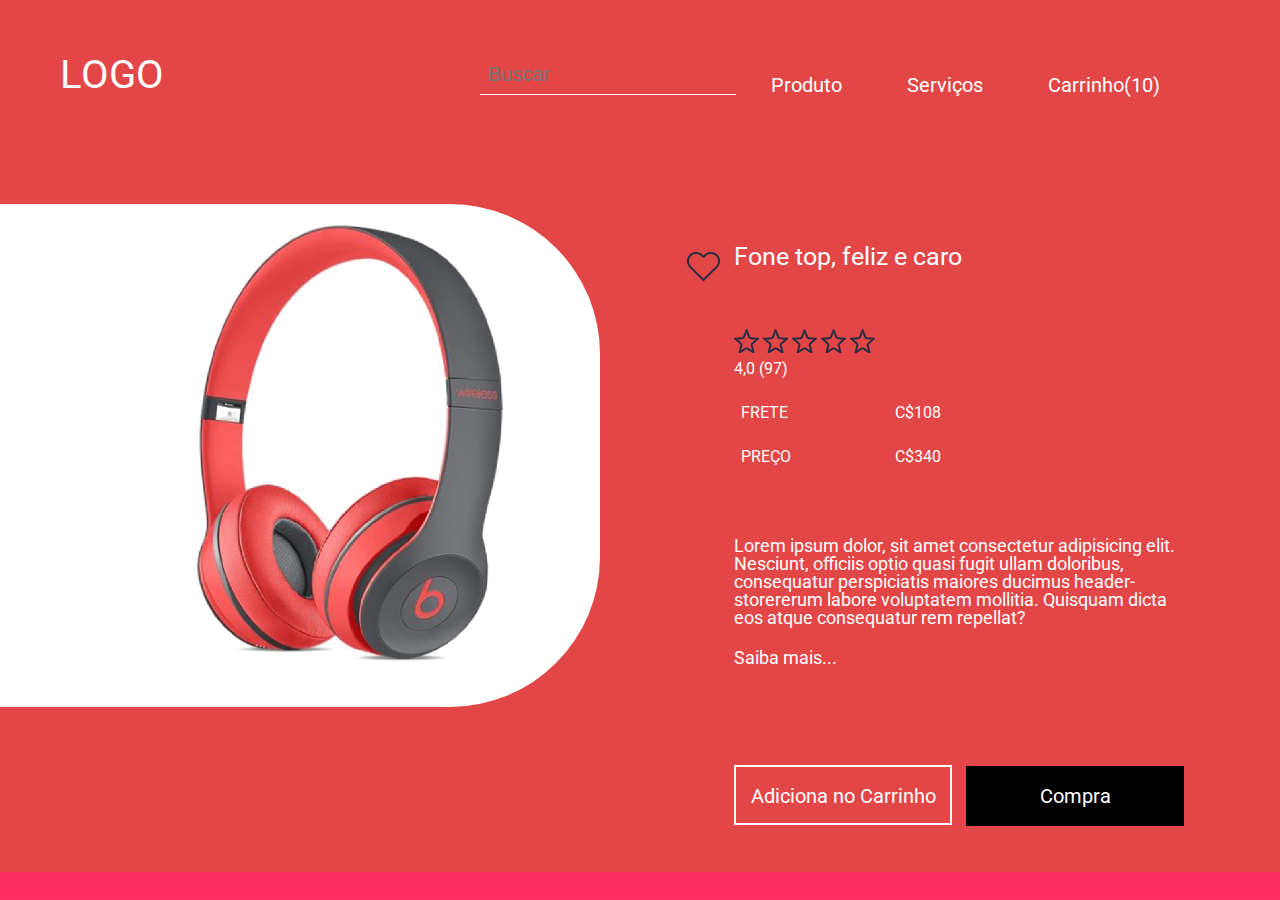
<file: index.html>
<!DOCTYPE html>
<html>

<head>
  <meta charset="utf-8" />
  <meta name="viewport" content="width=device-widthç[] initial-scale=1" />
  <link rel="stylesheet" href="css/reset.css" />
  <link href="https://fonts.googleapis.com/css?family=Roboto:300,400,700&display=swap" rel="stylesheet" />
  <link rel="stylesheet" href="./css/body.css" />
  <link rel="stylesheet" href="./css/container-store.css" />
  <link rel="stylesheet" href="./css/header-store.css" />
  <link rel="stylesheet" href="./css/input-search.css" />
  <link rel="stylesheet" href="./css/photo-product.css" />
  <link rel="stylesheet" href="./css/description-list-store.css" />
  <link rel="stylesheet" href="./css/wrap-product.css" />
  <link rel="stylesheet" href="./css/button-store.css" />
  <link rel="stylesheet" href="./comprar.html" />
  <title>Store</title>
</head>

<body class="body-background">
  <div class="container-store">
    <header class="header-store">
      <h1 class="hearder-h1">Logo</h1>
      <nav class="header-navigation">
        <form class="input-search">
          <input class="content" type="search" placeholder="Buscar" /><!-----
          ---><input class="search-icon -search -active" type="image" src="img/search.svg" /><!--
            --><input class="search-icon -close" type="image" src="img/close.svg" />
        </form>

        <ul class="form-anchor" id="menu">
          <li class="item -menu">
            <a class="hamburger-menu" href="#menu">menu</a>
          </li>
          <li class="item"><a class="header-navigation-anchor" href="http://google.com.br">Produto</a></li>
          <li class="item"><a class="header-navigation-anchor" href="http://google.com.br">Serviços</a></li>
          <li class="item"><a id="sumCarrinho" class="header-navigation-anchor last" href="http://google.com.br">Carrinho(10)</a></li>
          
        </ul>
      </nav>
    </header>
    <figure class="photo-product">
      <img class="image-size" src="img/fone.png" alt="Fone de ouvido" />
    </figure>
    <section class="wrap-product">
      <dl class="description-list-store">
        <dt class="title">Fone top, feliz e caro</dt>
        <dd class="coracao">
          <img class="coracao-size" src="img/heart.png" alt="like" />
          <img class="coracao-size -active" - src="img/heart-active.png" alt="like" />
        </dd>
        <ol>
          <li class="star">
            <img class="-star" src="img/star.png" alt="Estrela" />
            <img class="-star -active" src="img/star-active.png" alt="Estrela" />
          </li>
          <li class="star">
            <img class="-star" src="img/star.png" alt="Estrela" />
            <img class="-star -active" src="img/star-active.png" alt="Estrela" />
          </li>
          <li class="star">
            <img class="-star" src="img/star.png" alt="Estrela" />
            <img class="-star -active" src="img/star-active.png" alt="Estrela" />
          </li>
          <li class="star">
            <img class="-star" src="img/star.png" alt="Estrela" />
            <img class="-star -active" src="img/star-active.png" alt="Estrela" />
          </li>
          <li class="star">
            <img class="-star" src="img/star.png" alt="Estrela" />
            <img class="-star -active" src="img/star-active.png" alt="Estrela" />
          </li>
        </ol>
        <dd class="item -number">4,0 (97)</dd>
        <dd class="item -info">
          <strong class="constrast"> Frete</strong> C$108
        </dd>
        <dd class="item -info -last">
          <strong class="constrast">Preço</strong> C$340
        </dd>
        <dd class="text">
          Lorem ipsum dolor, sit amet consectetur adipisicing elit. Nesciunt,
          officiis optio quasi fugit ullam doloribus, consequatur perspiciatis
          maiores ducimus header-storererum labore voluptatem mollitia.
          Quisquam dicta eos atque consequatur rem repellat?
        </dd>
        <dd class=" more">
          <a class="action">Saiba mais...</a>
        </dd>
      </dl>
      <div class="buttons">
        <button class="button-store -second">
          Adiciona no Carrinho
        </button>
        <a class="button-store" href="./comprar.html">Compra</a>
      </div>
    </section>
  </div>
  <script src="js/header-store.js"></script>
  <script src="js/input-search.js"></script>
  <script src="js/description-list-store.js"></script>
  <script src="js/home.js"></script>
</body>

</html>
</file>
<file: css/body.css>
html,
body {
  height: 100%;
}
.body-background {
  background-color: #252a34;
  background-image: linear-gradient(to top, #ff2e63, #252a34);
}


@media(max-width: 345px){
  body{
    overflow-x: hidden;
  }
}
</file>
<file: css/container-store.css>
.container-store {
  box-sizing: border-box;
  background-color: #e24647;
  width: 90%;
  max-width: 1330px;
  padding: 55px 60px 165px 0;
  position: absolute;
  left: 50%;
  top: 50%;
  transform: translateX(-50%) translateY(-50%);
}

@media (max-width: 1388px), (max-height: 765px) {
  .container-store {
    position: static;
    transform: none;
    width: 100%;
    max-width: 100%;
  }
}

@media (max-width: 1235px) {
  .container-store {
    padding-right: 0;
  }
}

@media (max-height: 765px) {
  .container-store {
    max-width: 1330px;
    margin-left: auto;
    margin-right: auto;
  }
}
</file>
<file: css/header-store.css>
.header-store {
  color: #fff;
  overflow: hidden;
  padding-left: 60px;
  cursor: pointer;
  margin-bottom: 100px;
}

.header-store > .hearder-h1 {
  font-size: 40px;
  font-family: "Roboto", "Gill Sans", "Gill Sans MT", Calibri, "Trebuchet MS",
    sans-serif;
  float: left;
  text-transform: uppercase;
}

.header-store > .header-navigation {
  font-family: "Roboto", "Segoe UI", Tahoma, Geneva, Verdana, sans-serif;
  font-size: 20px;
  float: right;
}

.header-store .form-anchor{
  display: inline-block;
}


.header-store .form-anchor > .item {
  display: inline-block;
}

.header-store .form-anchor > .item.-menu {
  display: none;
}


.header-navigation .header-navigation-anchor {
  display: inline-block;
  text-decoration: none;
  margin-right: 60px;
  color: #fff;
  padding-bottom: 8px;
  border-bottom: 1px solid transparent;
  position: relative;
}

.header-navigation-anchor:after {
  content: "";
  height: 1px;
  width: 100%;
  background-color: #fff;
  position: absolute;
  bottom: 0px;
  left: 0px;
  transform: scaleX(0);
  transition: transform 200ms linear;
  transform-origin: center left;
}

.header-navigation-anchor:hover:after {
  transform: scale(1);
}

.header-navigation-anchor .last {
  margin-right: 0;
  text-decoration: none;
}

@media (max-width: 1235px) {
  .header-store > .hearder-h1 {
    float: none;
    text-align: center;
    margin-bottom: 20px;
  }
}



  @media (max-width: 1235px) {
    .header-store {
      padding-left: 0;
      margin-bottom: 50px;
    }


  .header-store > .header-navigation {
    float: none;
    text-align: center;
  }
}

@media (max-width: 530px) {
  .header-navigation .header-navigation-anchor {
    margin-right: 30px;
  }
  .header-navigation-anchor.last {
    margin-right: 0;
  }
}

@media (max-width: 345px) {

  .header-store .form-anchor > .item.-menu{
    display: block;
    background: url(../img/hamburger-menu.svg)  rgba(255, 255, 255, 1) center no-repeat;
    width: 40px;
    height: 40px;
    background-position: center;
    text-indent: -9999px;
    position: absolute;
    top: 0;
    left: 0;
    transform: translateX(-100%);
    transition: transform 385ms 100ms linear;
  }

  .header-navigation .header-navigation-anchor{
    color: #000;
  }

  .header-store .form-anchor {
    background-color: rgba(255, 255, 255, 1);
    position: absolute;
    top: 0;
    right: 0;
    width: 100vw;
    height: 10vh;
    padding: 40px 0 10px;
    transform: translateX(100%);
    transition: transform 250ms linear;
  }

  .header-store .form-anchor.-active{
    transform: translateX(0);
  }


  .header-store .form-anchor.-active .item.-menu{
    background-image: url(../img/close.svg);
    margin-left: 5px;
    background-size: 80%;
    transform: translateX(0);
    transition: none;
  }

  .header-store .form-anchor > .item{
    display: block;
    
  }
}
</file>
<file: css/input-search.css>
.input-search {
  display: inline-block;
}

.input-search > .content {
  background: transparent;
  border: none;
  border-bottom: 1px solid #fff;
  color: inherit;
  font-family: arial, "Roboto", sans-serif;
  font-size: 20px;
  padding: 8px;
  width: 256px;
  margin-right: 30px;
  vertical-align: bottom;
}

.input-search > .search-icon {
  display: none;
}

.input-search > .content ::placeholder {
  color: inherit;
}

@media (max-width: 815px) {
  .input-search {
    position: absolute;
    transform: translateX( calc(-102% + 40px));
    transition: cubic-bezier(0.79, 0.14, 0.15, 0.86) 300ms;
    top: 0;
    left: 0;
    
  }

  .input-search.-active {
    transform: translateX(0);
    transition: cubic-bezier(0.79, 0.14, 0.15, 0.86) 300ms;
  }

  .input-search > .content {
    background-color: #fff;
    color: #000000;
    margin-right: 0;
    vertical-align: middle;
  }

  .input-search > .search-icon {
    display: none;
    vertical-align: middle;
    background-color: #fff;
    box-sizing: border-box;
    width: 40px;
    height: 40px;
    padding: 6px;
  }

  .input-search> .search-icon.-active{
    display: inline-block;
  }

}

@media(max-width: 340px){
  .input-search > .content{
    width: 70vw;
  }
}
</file>
<file: css/photo-product.css>
.photo-product {
  display: inline-block;
  vertical-align: middle;
  background-color: #fff;
  border-top-right-radius: 150px;
  border-bottom-right-radius: 150px;
  margin-right: 130px;
  padding-left: 100px;
}


.photo-product::before{
  content: "";
  background-color: rgb(255, 255, 255);
  left: 0;
  position: absolute;
  height: 57.70%;
  width: 100vw;
  z-index: -1;
  transform: translateX(-100%);
  box-shadow: inset 0 0 39px 0 rgba(50, 50, 50, 0.36);

  

}

.photo-product > .image-size {
  width: 500px;
  height: 500px;
}

@media (max-width: 1250px) {
  .photo-product {
    margin-right:  65px;
}

@media (max-width: 1235px){
  .photo-product{
    float: static;
    display: block;
    padding-left: 0;
    border-radius: 0;
    text-align: center;
    margin-left: auto;
    margin-right: auto;
    margin-bottom: 40px;
  }

}

@media (max-width: 560px) {
  .photo-product,.photo-product > .image-size{
    height: auto;
  }
  .photo-product > .image-size{
    width: 100%;
  }
  
}
</file>
<file: css/description-list-store.css>
.description-list-store {
  color: rgb(255, 255, 255);
  font-family: "Roboto", sans-serif;
  text-decoration: none;
}

.description-list-store > .title {
  font-size: 25px;
  margin-bottom: 60px;
}

.description-list-store .coracao {
  position: absolute;
  top: 8px;
  left: -47px;
  cursor: pointer;
}

.description-list-store .coracao-size {
  transition: transform 100ms linear;
}

.description-list-store .coracao-size.-active {
  display: none;
}

.description-list-store > .coracao.-active .coracao-size {
  display: none;
}

.description-list-store > .coracao.-active .coracao-size.-active {
  display: block;
}

.coracao-size:hover {
  transform: scale(1.33);
}

.description-list-store > .item {
  margin-bottom: 28px;
  width: 150px;
}

.description-list-store > .item + .item {
  margin-left: 7px;
}

.description-list-store .star {
  cursor: pointer;
  display: inline-block;
}

.description-list-store .star > .-star {
  margin-bottom: 5px;
}

.star:hover {
  transition: transform 100ms linear;
  transform: scale(1.23);
}

.description-list-store .star > .-star.-active {
  display: none;
}

.description-list-store .star.-active > .-star {
  display: none;
}

.description-list-store .star.-active > .-active {
  display: block;
}

.description-list-store > .item.-info {
  width: 200px;
  text-align: right;
}

.description-list-store > .item.-info.-last {
  margin-bottom: 72px;
}

.description-list-store .constrast {
  text-transform: uppercase;
  float: left;
}

.description-list-store > .text {
  font-size: 18px;
  margin-bottom: 22px;
}

.description-list-store > .more {
  font-size: 18px;
}

.description-list-store > .action {
  color: inherit;
}

@media (max-width: 1235px) {
  .description-list-store {
    width: 50%;
    min-width: 640px;
    margin: 0 auto 60px;
  }

  .description-list-store > .title {
    font-size: 40px;
    text-align: center;
  }

  .description-list-store .coracao {
    left: auto;
  }

  .description-list-store > .item.-number {
    display: inline-block;
    padding-top: 20px;
  }
}

@media (max-width: 503px) {
  .description-list-store .coracao {
    position: static;
  }
}

@media (max-width: 720px) {
  .description-list-store {
    width: 90%;
    min-width: auto;
  }
}
</file>
<file: css/wrap-product.css>
.wrap-product {
  display: inline-block;
  vertical-align: middle;
  width: 454px;
  position: relative;
}

.wrap-product > .buttons {
  position: absolute;
  bottom: 0;
  transform: translateY(calc(100% + 98px));
  width: 100%;
}

@media (max-width: 1235px) {
  .wrap-product {
    width: 100%;
  }
  .wrap-product > .buttons {
    position: static;
    width: 100%;
    margin-left: auto;
    margin-right: auto;
    text-align: center;
    transform: none;
  }
}
</file>
<file: css/button-store.css>
.button-store {
  display: inline-block;
  box-sizing: border-box;
  font-family: "Roboto", sans-serif;
  font-size: 20px;
  background-color: #000;
  color: #fff;
  width: 218px;
  height: 60px;
  border: none;
  line-height: 60px;
  text-align: center;
  text-decoration: none;
  cursor: pointer;
  transition: all 255ms linear;
}



.button-store.-second {
  background-color: transparent;
  border: 2px solid #fff;
  width: 218px;
  line-height: 56px;
  margin-right: 10px;
}

.button-store > a,
.button-store > button {
  background-color: inherit;
  color: inherit;
  border: none;
  text-decoration: inherit;
}

.button-store:active {
  transform: scale(0.954);
}

.button-store:hover,
.button-store:focus {
  background: #fff;
  color: #e24647;
}

@media (max-width: 470px) {
  .button-store,
  .button-store.-second {
    display: block;
    width: 90%;
    margin-left: auto;
    margin-right: auto;
  }
  .button-store.-second {
    margin-bottom: 20px;
  }
}
</file>
